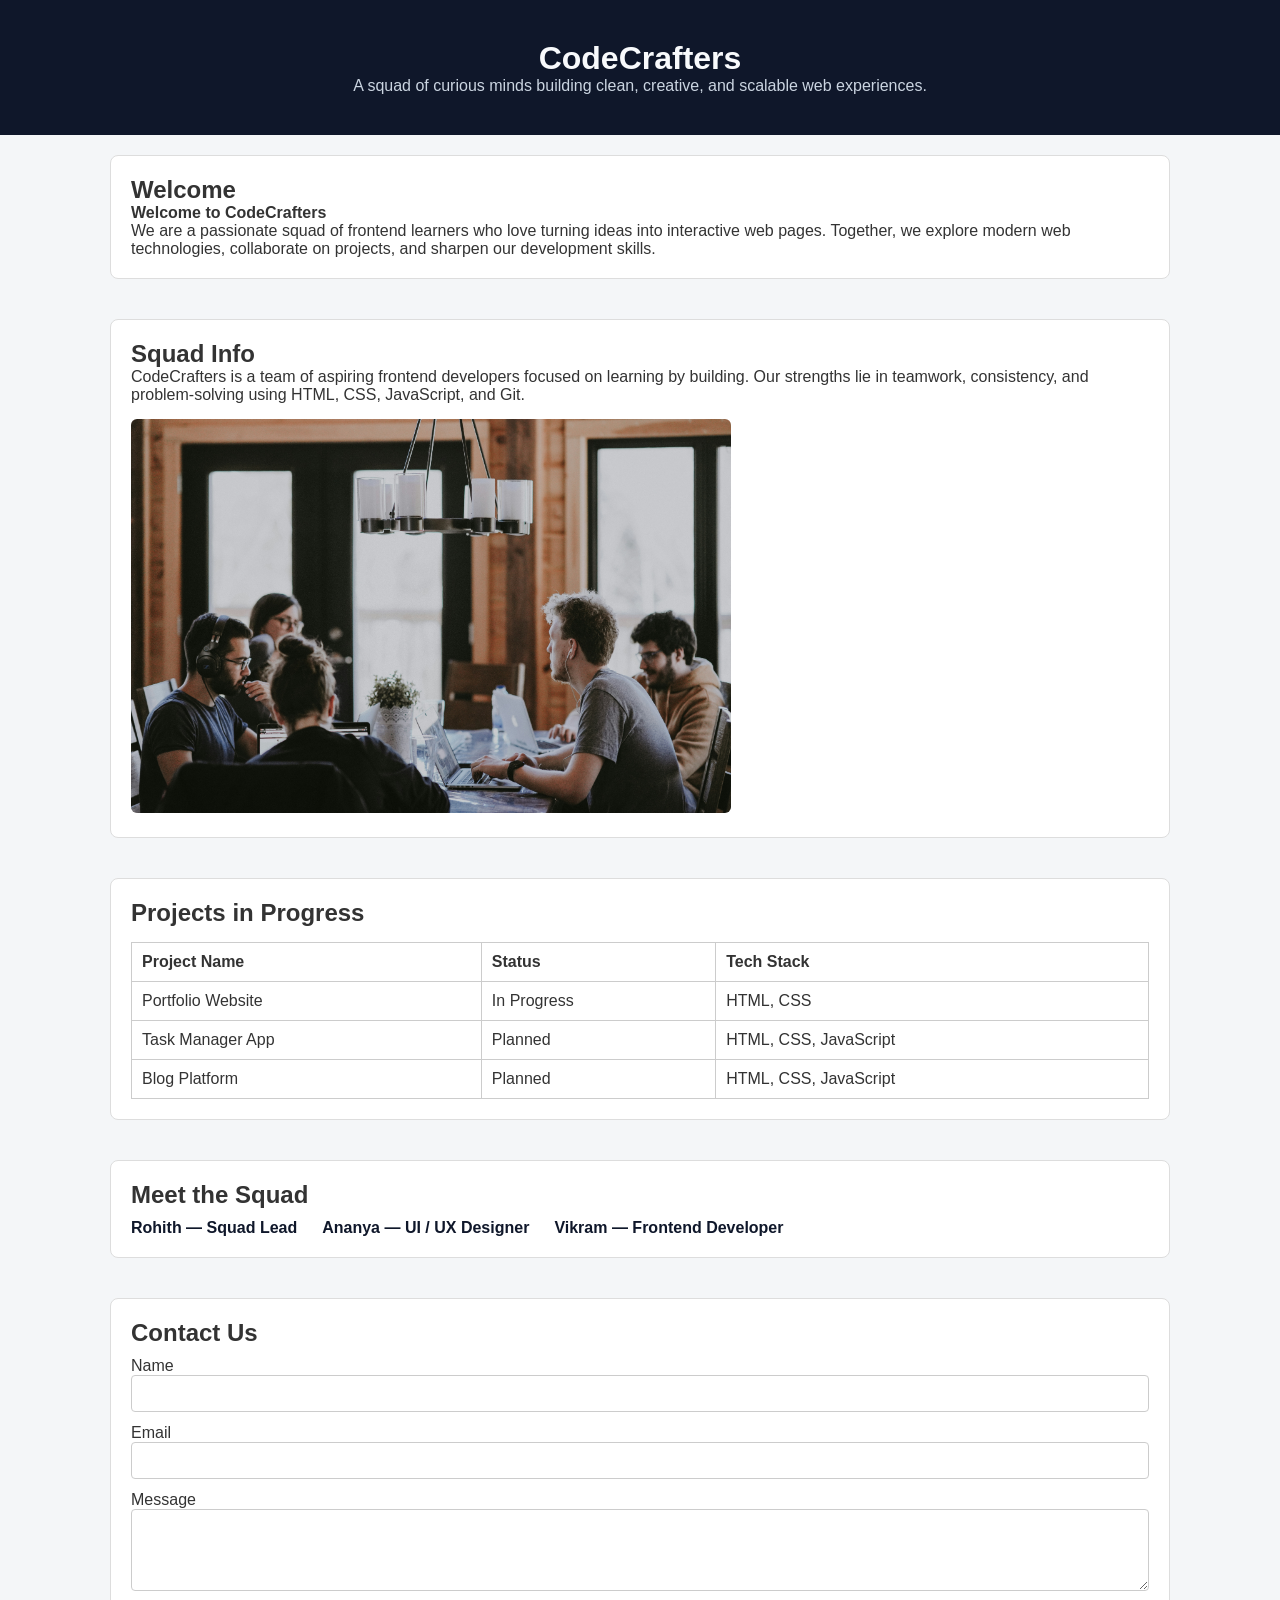
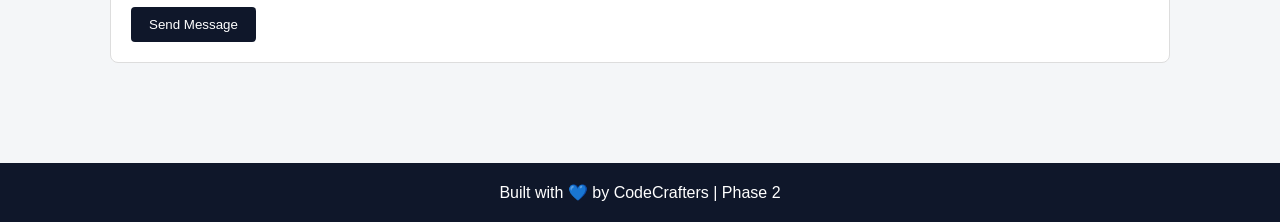
<file: index.html>
<!DOCTYPE html>
<html lang="en">
<head>
<meta charset="UTF-8">
<meta name="viewport" content="width=device-width, initial-scale=1.0">
<title>CodeCrafters | Dashboard</title>
<link rel="stylesheet" href="styles/style.css">
</head>

<body class="dashboard">

<header>
<h1>CodeCrafters</h1>
<p>A squad of curious minds building clean, creative, and scalable web experiences.</p>
</header>

<div class="container">

<section class="welcome">
<h2>Welcome</h2>
<p><strong>Welcome to CodeCrafters</strong></p>
<p>
We are a passionate squad of frontend learners who love turning ideas into interactive web pages.
Together, we explore modern web technologies, collaborate on projects, and sharpen our development skills.
</p>
</section>

<section>
<h2>Squad Info</h2>
<p>
CodeCrafters is a team of aspiring frontend developers focused on learning by building.
Our strengths lie in teamwork, consistency, and problem-solving using HTML, CSS, JavaScript, and Git.
</p>
<img src="images/team.jpg" alt="CodeCrafters Squad Photo" class="team-img">
</section>

<section id="projects">
<h2>Projects in Progress</h2>

<table>
<tr>
<th>Project Name</th>
<th>Status</th>
<th>Tech Stack</th>
</tr>

<tr>
<td>Portfolio Website</td>
<td>In Progress</td>
<td>HTML, CSS</td>
</tr>

<tr>
<td>Task Manager App</td>
<td>Planned</td>
<td>HTML, CSS, JavaScript</td>
</tr>

<tr>
<td>Blog Platform</td>
<td>Planned</td>
<td>HTML, CSS, JavaScript</td>
</tr>

</table>
</section>

<section id="members">
<h2>Meet the Squad</h2>

<ul class="members-list">
<li><a href="members/rohith.html">Rohith — Squad Lead</a></li>
<li><a href="members/ananya.html">Ananya — UI / UX Designer</a></li>
<li><a href="members/vikram.html">Vikram — Frontend Developer</a></li>
</ul>

</section>

<section id="contact">
<h2>Contact Us</h2>

<form>

<label for="name">Name</label>
<input type="text" id="name" required>

<label for="email">Email</label>
<input type="email" id="email" required>

<label for="message">Message</label>
<textarea id="message" rows="4" required></textarea>

<button type="submit">Send Message</button>

</form>
</section>

</div>

<footer>
<p>Built with 💙 by CodeCrafters | Phase 2</p>
</footer>

</body>
</html>
</file>
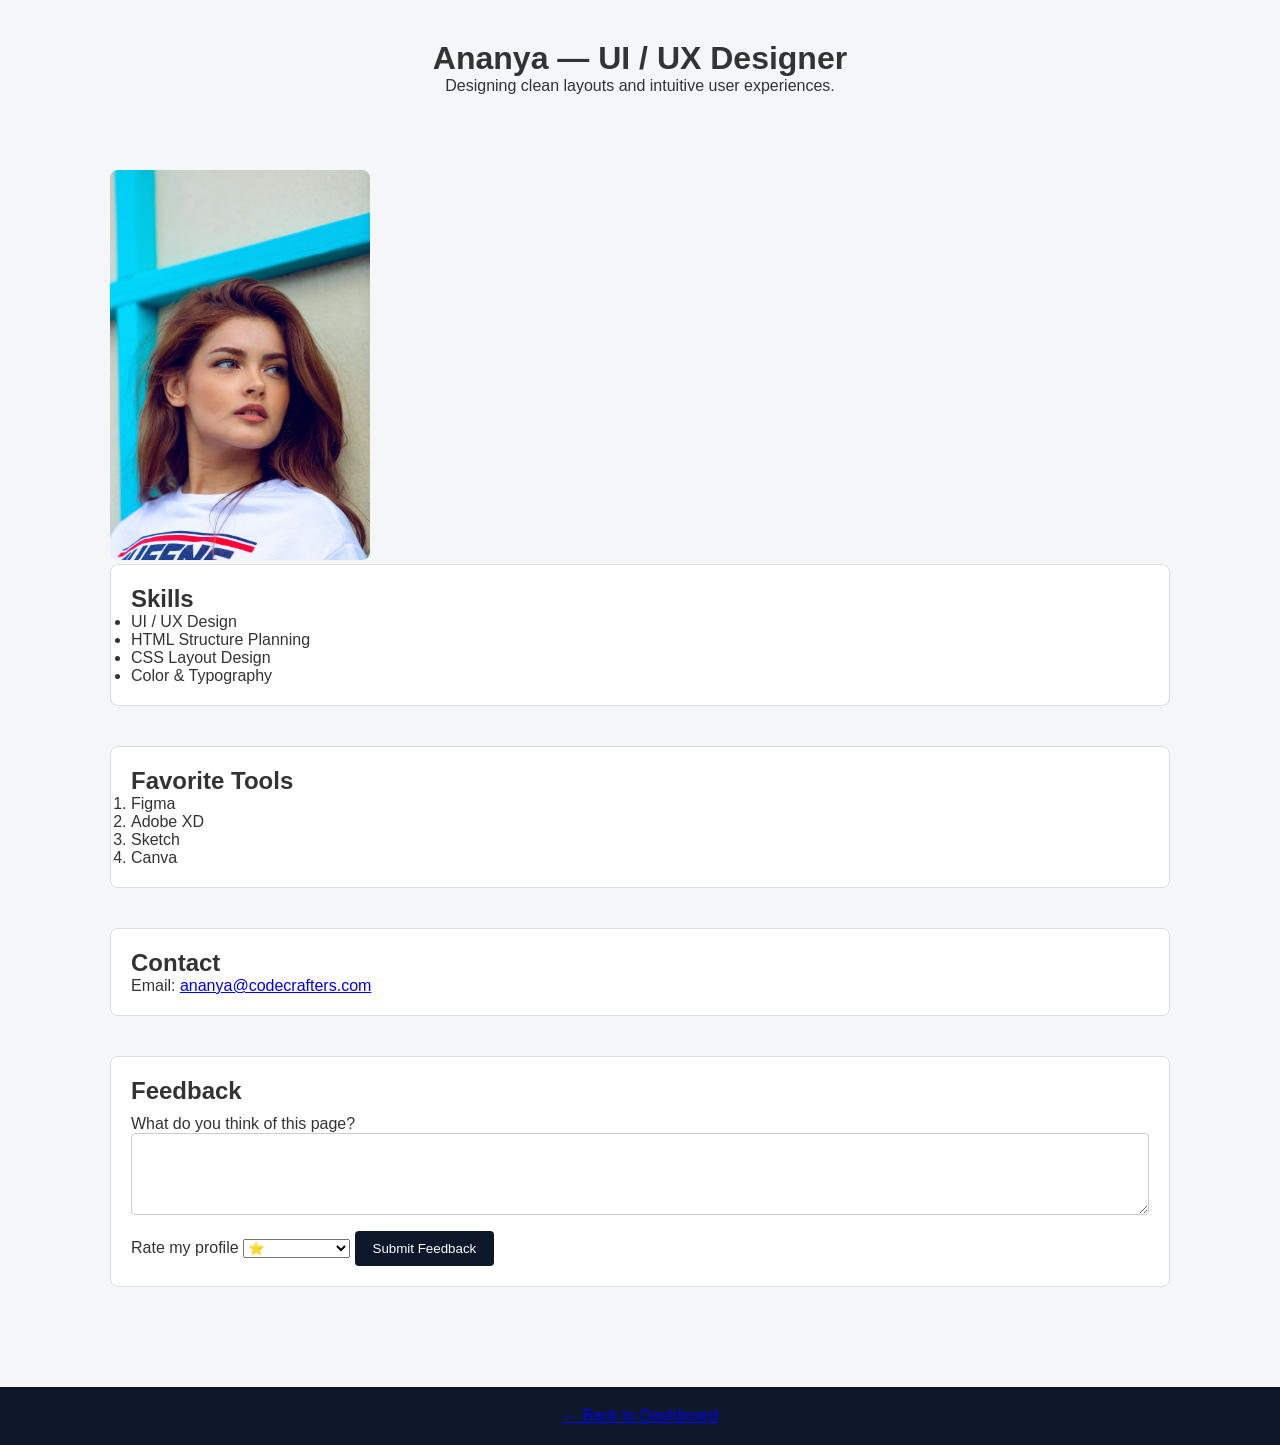
<file: members/ananya.html>
<!DOCTYPE html>
<html lang="en">
<head>
<meta charset="UTF-8">
<meta name="viewport" content="width=device-width, initial-scale=1.0">
<title>Ananya | UI / UX Designer</title>
<link rel="stylesheet" href="../styles/style.css">
</head>

<body>

<header>
<h1>Ananya — UI / UX Designer</h1>
<p>Designing clean layouts and intuitive user experiences.</p>
</header>

<div class="container">

<img src="../images/ananya.jpg" alt="Ananya Photo" class="profile-img">

<section>
<h2>Skills</h2>
<ul>
<li>UI / UX Design</li>
<li>HTML Structure Planning</li>
<li>CSS Layout Design</li>
<li>Color & Typography</li>
</ul>
</section>

<section>
<h2>Favorite Tools</h2>
<ol>
<li>Figma</li>
<li>Adobe XD</li>
<li>Sketch</li>
<li>Canva</li>
</ol>
</section>

<section>
<h2>Contact</h2>
<p>Email: <a href="mailto:ananya@codecrafters.com">ananya@codecrafters.com</a></p>
</section>

<section>
<h2>Feedback</h2>

<form>
<label>What do you think of this page?</label>
<textarea rows="4"></textarea>

<label>Rate my profile</label>
<select>
<option>⭐</option>
<option>⭐⭐</option>
<option>⭐⭐⭐</option>
<option>⭐⭐⭐⭐</option>
<option>⭐⭐⭐⭐⭐</option>
</select>

<button type="submit">Submit Feedback</button>
</form>

</section>

</div>

<footer>
<a href="../index.html">← Back to Dashboard</a>
</footer>

</body>
</html>
</file>
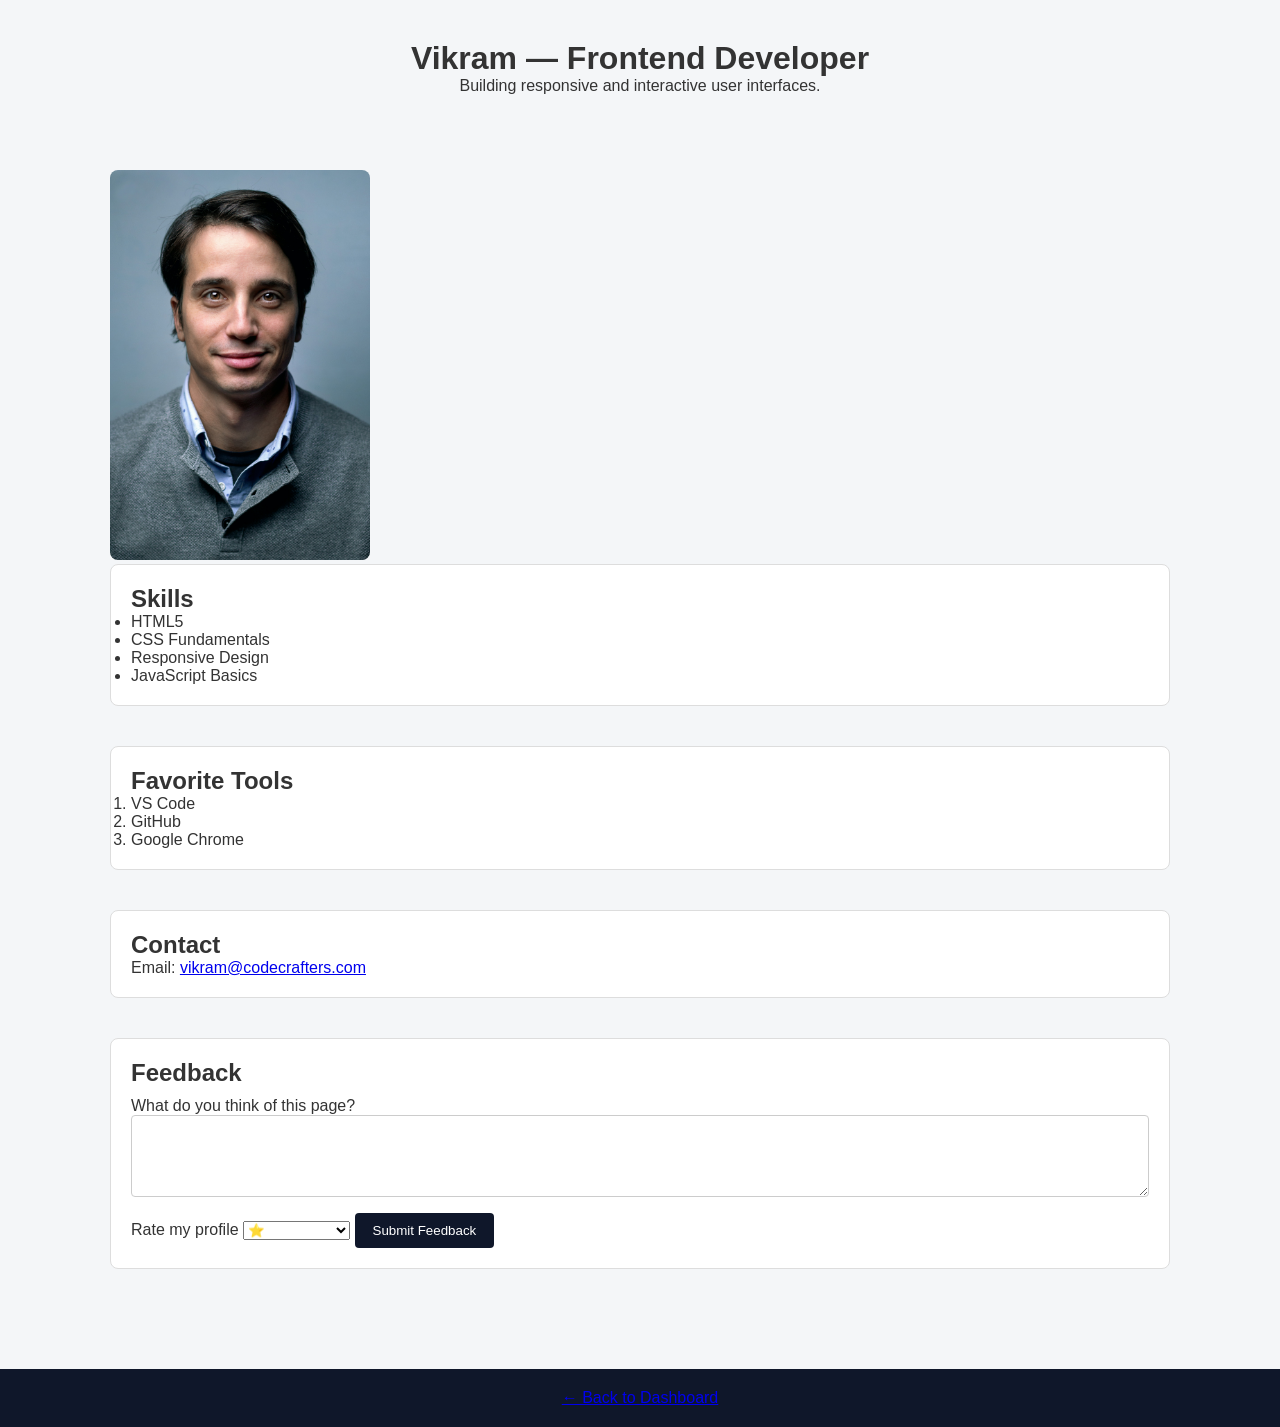
<file: members/vikram.html>
<!DOCTYPE html>
<html lang="en">
<head>
<meta charset="UTF-8">
<meta name="viewport" content="width=device-width, initial-scale=1.0">
<title>Vikram | Frontend Developer</title>
<link rel="stylesheet" href="../styles/style.css">
</head>

<body>

<header>
<h1>Vikram — Frontend Developer</h1>
<p>Building responsive and interactive user interfaces.</p>
</header>

<div class="container">

<img src="../images/vikram.jpg" alt="Vikram Photo" class="profile-img">

<section>
<h2>Skills</h2>
<ul>
<li>HTML5</li>
<li>CSS Fundamentals</li>
<li>Responsive Design</li>
<li>JavaScript Basics</li>
</ul>
</section>

<section>
<h2>Favorite Tools</h2>
<ol>
<li>VS Code</li>
<li>GitHub</li>
<li>Google Chrome</li>
</ol>
</section>

<section>
<h2>Contact</h2>
<p>Email: <a href="mailto:vikram@codecrafters.com">vikram@codecrafters.com</a></p>
</section>

<section>
<h2>Feedback</h2>

<form>
<label>What do you think of this page?</label>
<textarea rows="4"></textarea>

<label>Rate my profile</label>
<select>
<option>⭐</option>
<option>⭐⭐</option>
<option>⭐⭐⭐</option>
<option>⭐⭐⭐⭐</option>
<option>⭐⭐⭐⭐⭐</option>
</select>

<button type="submit">Submit Feedback</button>
</form>

</section>

</div>

<footer>
<a href="../index.html">← Back to Dashboard</a>
</footer>

</body>
</html>
</file>
<file: styles/style.css>
*{
margin:0;
padding:0;
box-sizing:border-box;
}

body{
font-family:Arial, Helvetica, sans-serif;
background:#f4f6f8;
color:#333;
}

/* HEADER */

header{
text-align:center;
padding:40px 20px;
display:flex;
flex-direction:column;
align-items:center;
justify-content:center;
}

.dashboard header{
background:#0f172a;
color:#f8fafc;
}

.dashboard header p{
color:#cbd5e1;
}

/* CONTAINER */

.container{
max-width:1100px;
margin:auto;
padding:20px;
}

/* SECTIONS */

section{
margin-bottom:40px;
padding:20px;
border:1px solid #ddd;
border-radius:8px;
background:white;
}

/* TEAM IMAGE */

.team-img{
width:100%;
max-width:600px;
margin-top:15px;
border-radius:6px;
}

/* MEMBERS */

.members-list{
display:flex;
gap:25px;
list-style:none;
margin-top:10px;
}

.members-list a{
text-decoration:none;
color:#0f172a;
font-weight:bold;
}

.members-list a:hover{
color:#38bdf8;
}

/* TABLE */

table{
width:100%;
border-collapse:collapse;
margin-top:15px;
}

th,td{
padding:10px;
border:1px solid #ccc;
text-align:left;
}

/* FORM */

form{
margin-top:10px;
}

form input,
form textarea{
width:100%;
padding:10px;
margin-bottom:12px;
border:1px solid #ccc;
border-radius:4px;
}

button{
padding:10px 18px;
background:#0f172a;
color:white;
border:none;
border-radius:4px;
cursor:pointer;
}

button:hover{
background:#1e293b;
}

/* FOOTER */

footer{
text-align:center;
padding:20px;
background:#0f172a;
color:white;
margin-top:40px;
}

/* MEMBER PROFILE */

.profile-img{
width:260px;
border-radius:8px;
margin-top:15px;
}
</file>
